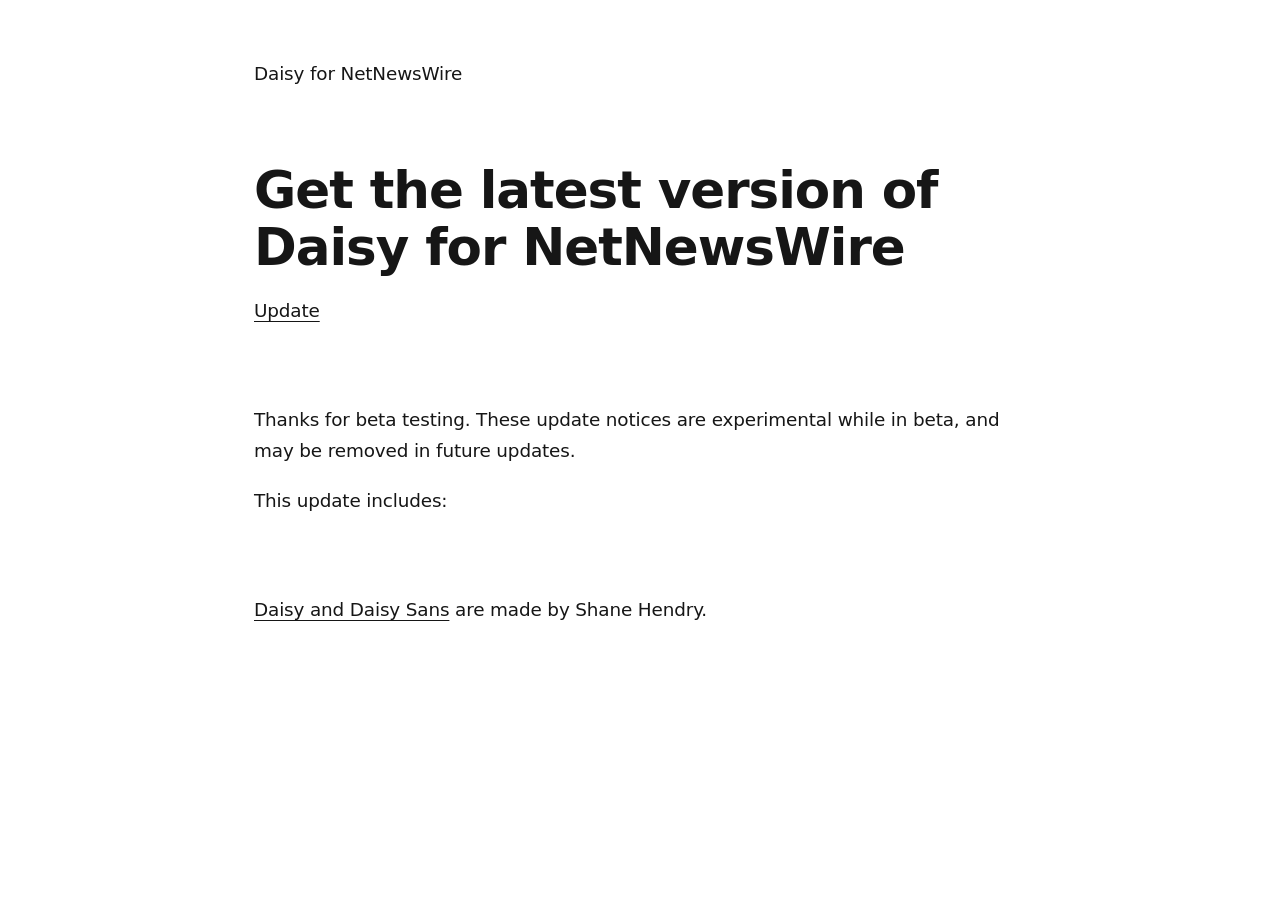
<file: docs/install/index.html>
<!doctype html>
<!--
  Adds a Daisy theme to NetNewsWire. The theme's update notice links here, because
  a link to netnewswire:// is not reliable inside an article. ?theme=daisy or
  ?theme=daisy-sans picks the theme and ?v=0.5.0 the release. The release zips are
  attached to the GitHub release itself: all of them are pre-releases, so the
  "latest" download address does not apply. The page does not open the app by itself:
  an automatic redirect closes the in-app browser on iPhone without showing the install
  prompt, so the person taps the update link. The bullets come from release-notes.json
  (one entry per version, written by hand when a release is made). Served by GitHub
  Pages from docs/ on main.
-->
<html lang="en">
  <head>
    <meta charset="utf-8" />
    <meta name="viewport" content="width=device-width, initial-scale=1" />
    <meta name="color-scheme" content="light dark" />
    <title>Get the latest Daisy for NetNewsWire</title>
    <script>
      // The page is set in the theme's own stylesheet: Daisy's for ?theme=daisy, Daisy Sans' otherwise.
      var daisy = new URLSearchParams(location.search).get("theme") === "daisy";
      document.write('<link rel="stylesheet" href="' + (daisy ? "daisy.css" : "daisy-sans.css") + '">');
    </script>
    <style>
      /* Only what the page needs beyond the theme (the styles are copied from it by scripts/build-install-css.sh): it shows the footer that the theme shows only for untitled posts. */
      [hidden] { display: none !important; }
      /* The update link is underlined (the theme's link line is not) so it reads as the thing to tap. */
      #add { text-decoration: underline; }
      /* On iPhone the update link is the one thing to tap, so it is orange. */
      #add-ios { color: var(--accent); text-decoration: underline; }
      /* In the steps, "close the in-app browser" and "update to Daisy 0.5" each stay whole on a line; on a very narrow screen they wrap as usual. */
      @media (min-width: 22rem) { #body-ios li strong, #add-ios { white-space: nowrap; } }
      .thanks { margin-bottom: 1em; }
      /* On a Mac the page is just the update: no byline or dateline, and a narrower paragraph that does not leave a short last line. */
      .desktop .meta { display: none; }
      /* On an iPad the page is a left-aligned column, the same width as the front page's update view. */
      @media (min-width: 641px) { .ios .article { margin-inline: auto; max-width: 576px; } }
      .desktop .thanks { max-width: 30rem; text-wrap: balance; }
      #credit-ios { margin-top: var(--space-large); }
      /* Wrap without leaving a word or a version number alone on a line. */
      li, p, .view-post span { text-wrap: pretty; }
      .articleBody > p:last-child { margin-bottom: 0; text-box: trim-end cap alphabetic; }
      /* The release notes toggle is plain: a label like the footnote labels, no bar and no chevron. */
      details { margin-block: 0; padding-inline-start: 0; }
      details::before, summary::after { display: none; }
      /* The notes start below their label with the gap between list items. */
      details[open] > summary { text-box-trim: none; }
      details > summary + * { margin-top: 0; text-box: normal; }
      details li:first-child { margin-top: 0.4em; text-box: normal; }
      summary, summary:hover { color: var(--text); font-weight: var(--weight-medium); font-variation-settings: var(--label-axes); -webkit-tap-highlight-color: transparent; }
      /* A label above the steps: body size, set like the footnote labels (medium; wide in Sans). */
      .lead-in { font-weight: var(--weight-medium); font-variation-settings: var(--label-axes); margin-bottom: 0; text-box: trim-start cap alphabetic; }
      /* Labels sit above their list with the same gap as between list items. */
      .lead-in + ol { margin-top: 0; }
      .lead-in + ol > li:first-child { margin-top: 0.4em; text-box: normal; }
      .view-post { display: block; margin-top: var(--space-large); text-box: trim-start cap alphabetic; }
      .view-post a { text-decoration: underline; }
      /* The end of the notes gives up its margin and half-leading, so the gap to the footer equals the gap under the title block. */
      .articleBody > ul:last-child { margin-bottom: 0; }
      .articleBody > ul:last-child > li:last-child { margin-bottom: 0; text-box: trim-end cap alphabetic; }
      .view-post span { display: block; }
      .view-post .theme-name { display: inline; }
    </style>
  </head>
  <body>
    <main class="article">
      <header class="article-header">
        <div class="meta">
          <div class="attribution"><span class="byline" id="byline">Daisy</span><span class="byline-for"> for </span><a class="feed" href="https://netnewswire.com">NetNewsWire</a></div>
          <time class="dateline articleDateline" id="dateline" hidden></time>
        </div>
        <h1 id="title">Get the latest version of Daisy for NetNewsWire</h1>
        <div class="external-link"><a id="add" href="https://github.com/shane-hendry/daisy/releases"><span class="external-link-label">Update</span></a></div>
      </header>
      <div class="articleBody" id="body-web"><p class="thanks">Thanks for beta testing. These update notices are experimental while in beta, and may be removed in future updates.</p><p id="intro">This update includes:</p><ul id="notes-list"></ul></div>
      <!-- iPhone and iPad: steps for getting out of NetNewsWire's in-app browser. -->
      <div class="articleBody" id="body-ios" hidden>
        <p class="lead-in">To update:</p>
        <ol>
          <li>Open this page in your browser</li>
          <li>Return to NetNewsWire and <strong>close the in-app browser</strong></li>
          <li>Return to your browser and <a id="add-ios" href="https://github.com/shane-hendry/daisy/releases">update to Daisy</a></li>
        </ol>
        <p class="thanks">Thanks for beta testing. These update notices are experimental while in beta, and may be removed in future updates.</p>
      </div>
      <footer class="view-post">
        <div id="credit-web">
          <span><a href="https://shanehendry.com/daisy" target="_blank" rel="noopener">Daisy and Daisy Sans</a> are made by Shane&nbsp;Hendry.</span>
        </div>
        <!-- iPhone and iPad: the credit moves into the body above, and the release notes alone close the footer, collapsed. -->
        <details id="notes-toggle" hidden><summary>View release notes</summary><ul id="notes-list-ios"></ul></details>
        <div id="credit-ios" hidden><span><span class="theme-name">Daisy</span> is made by <a href="https://shanehendry.com/" target="_blank" rel="noopener">Shane&nbsp;Hendry</a>.</span></div>
      </footer>
    </main>
    <script>
      var params = new URLSearchParams(location.search);
      var themes = { daisy: ["Daisy", "Daisy.nnwtheme.zip"], "daisy-sans": ["Daisy Sans", "Daisy.Sans.nnwtheme.zip"] };
      var theme = themes[params.get("theme")];
      var version = params.get("v");
      // Shown without a trailing .0 (0.5.0 reads 0.5); the address keeps the full version.
      var shown = function (v) { var p = v.split("."); while (p.length > 2 && p[p.length - 1] === "0") p.pop(); return p.join("."); };
      if (theme && /^\d+(\.\d+){0,2}$/.test(version || "")) {
        var zip = "https://github.com/shane-hendry/daisy/releases/download/v" + version + "/" + theme[1];
        var title = "Get the latest version of " + theme[0] + " for NetNewsWire";
        // NetNewsWire's in-app browser closes without installing, and a page cannot tell it from
        // Safari. So on an iPhone or iPad the page leads with the way out: open it in Safari.
        var ios = /iPhone|iPad|iPod/.test(navigator.userAgent) || (navigator.platform === "MacIntel" && navigator.maxTouchPoints > 1);
        document.body.classList.add(ios ? "ios" : "desktop");
        if (ios) {
          title = "Open in your browser to update " + theme[0];
          document.getElementById("body-web").hidden = true;
          document.getElementById("body-ios").hidden = false;
          document.getElementById("notes-toggle").hidden = false;
          document.getElementById("credit-ios").hidden = false;
          document.getElementById("credit-web").hidden = true;
          document.querySelector(".external-link").hidden = true;
        }
        document.getElementById("title").textContent = title;
        document.title = "Get the latest " + theme[0] + " for NetNewsWire";
        document.querySelector("#add .external-link-label").textContent = "Update to " + theme[0] + " " + shown(version);
        document.getElementById("add").href = "netnewswire://theme/add?url=" + encodeURIComponent(zip);
        var toggle = document.getElementById("notes-toggle");
        toggle.addEventListener("toggle", function () { toggle.firstChild.textContent = toggle.open ? "Hide release notes" : "View release notes"; });
        var addIos = document.getElementById("add-ios");
        addIos.textContent = "update to " + (theme[0] + " " + shown(version)).replace(/ /g, "\u00a0");
        addIos.href = document.getElementById("add").href;
        document.getElementById("byline").textContent = theme[0];
        document.querySelector(".theme-name").textContent = theme[0];
        // The release notes and publish date are optional: without an entry for this version the list stays empty.
        fetch("../release-notes.json").then(function (r) { return r.ok ? r.json() : null; }).then(function (all) {
          var entry = all && all[version];
          if (!entry) return;
          var when = Date.parse(entry.published);
          if (when) {
            var published = new Date(when);
            var lang = navigator.language;
            var dateline = document.getElementById("dateline");
            // Like the theme: recent dates read relative ("3 hours ago", "Yesterday"), a week or older keeps the date.
            var seconds = Math.round((when - Date.now()) / 1000);
            var startOfDay = function (d) { return new Date(d.getFullYear(), d.getMonth(), d.getDate()); };
            var days = Math.round((startOfDay(new Date()) - startOfDay(published)) / 86400000);
            var label;
            if (days >= 7) {
              label = new Intl.DateTimeFormat(lang, { dateStyle: "medium" }).format(published);
            } else {
              var steps = [["day", 86400], ["hour", 3600], ["minute", 60]];
              var unit = "second", amount = seconds;
              for (var i = 0; i < steps.length; i++) {
                if (Math.abs(seconds) >= steps[i][1]) { unit = steps[i][0]; amount = Math.round(seconds / steps[i][1]); break; }
              }
              if (unit === "day") amount = -days;
              label = new Intl.RelativeTimeFormat(lang, { numeric: "auto" }).format(amount, unit);
              label = label.charAt(0).toLocaleUpperCase(lang) + label.slice(1);
            }
            dateline.textContent = label;
            dateline.dateTime = entry.published;
            dateline.hidden = false;
            // Tapping the date shows the time ("at 10:47 PM") just below it, laid over the page so nothing
            // moves. Tapping anywhere else, resizing or pressing Escape hides it again. Same as the theme.
            var text = "";
            try {
              var dateOnly = new Intl.DateTimeFormat(lang, { dateStyle: "long" }).format(published);
              var both = new Intl.DateTimeFormat(lang, { dateStyle: "long", timeStyle: "short" }).format(published);
              if (both.indexOf(dateOnly) !== -1) text = both.replace(dateOnly, "").replace(/\s+/g, " ").trim();
              if (!text) text = new Intl.DateTimeFormat(lang, { timeStyle: "short" }).format(published);
            } catch (error) {
              text = "";
            }
            if (text) {
              dateline.setAttribute("role", "button");
              dateline.setAttribute("tabindex", "0");
              dateline.setAttribute("aria-expanded", "false");
              var full = document.createElement("span");
              full.className = "dateline-full";
              full.textContent = text;
              full.hidden = true;
              dateline.appendChild(full);
              var show = function (open) {
                full.hidden = !open;
                dateline.setAttribute("aria-expanded", open ? "true" : "false");
              };
              dateline.addEventListener("click", function (event) { event.stopPropagation(); show(full.hidden); });
              dateline.addEventListener("keydown", function (event) {
                if (event.key === "Enter" || event.key === " ") { event.preventDefault(); show(full.hidden); }
              });
              document.addEventListener("click", function () { show(false); });
              window.addEventListener("resize", function () { show(false); });
              document.addEventListener("keydown", function (event) { if (event.key === "Escape") show(false); });
            }
          }
          ["notes-list", "notes-list-ios"].forEach(function (id) {
            var list = document.getElementById(id);
            (entry.notes || []).forEach(function (item) {
              var li = document.createElement("li");
              var b = document.createElement("strong");
              b.textContent = item.title;
              li.appendChild(b);
              li.appendChild(document.createTextNode(" " + item.text));
              list.appendChild(li);
            });
          });
        }).catch(function () {});
      }
    </script>
  </body>
</html>
</file>
